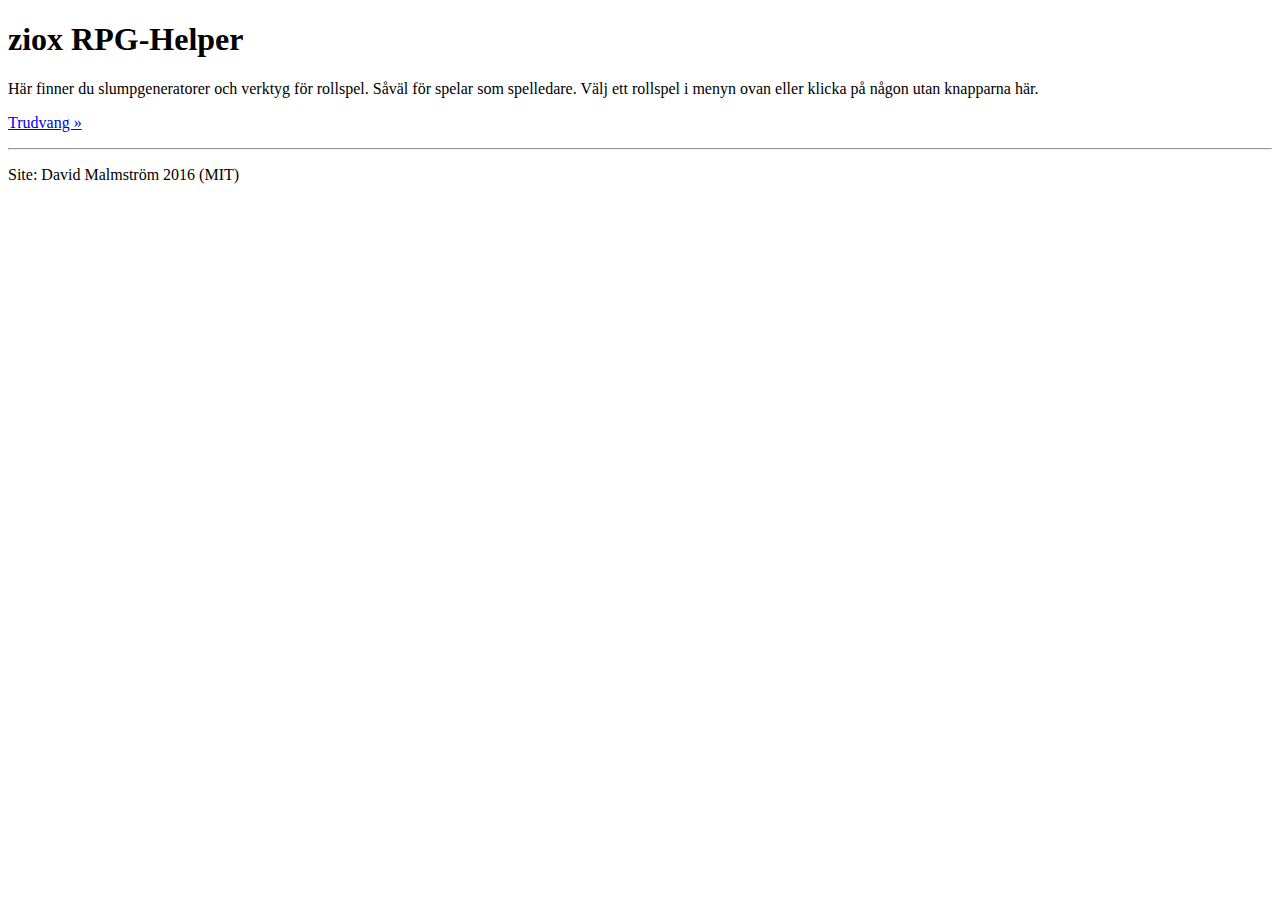
<file: index.html>
<!doctype html>
<!--[if lt IE 7]>
<html class="no-js lt-ie9 lt-ie8 lt-ie7" lang=""> <![endif]-->
<!--[if IE 7]>
<html class="no-js lt-ie9 lt-ie8" lang=""> <![endif]-->
<!--[if IE 8]>
<html class="no-js lt-ie9" lang=""> <![endif]-->
<!--[if gt IE 8]><!-->
<html class="no-js" lang="">
<!--<![endif]-->

<head>
    <meta charset="utf-8">
    <meta http-equiv="X-UA-Compatible" content="IE=edge,chrome=1">
    <title>ziox RPG-Helper</title>
    <meta name="description" content="">
    <meta name="viewport" content="width=device-width, initial-scale=1">

    <link rel="stylesheet" href="http://syntex.noip.me/zrh/css/bootstrap.min.css">
    <style>
        body {
            /*padding-top: 50px;*/
            padding-bottom: 20px;
        }
    </style>
    <link rel="stylesheet" href="http://syntex.noip.me/zrh/css/bootstrap-theme.min.css">
    <link rel="stylesheet" href="http://syntex.noip.me/zrh/css/main.css">

    <script src="http://syntex.noip.me/zrh/js/vendor/modernizr-2.8.3-respond-1.4.2.min.js"></script>
</head>

<body>
<!--[if lt IE 8]>
<p class="browserupgrade">You are using an <strong>outdated</strong> browser. Please <a href="http://browsehappy.com/">upgrade
    your browser</a> to improve your experience.</p>
<![endif]-->
<nav id="navbar" class="navbar navbar-inverse navbar-static-top" role="navigation">
    <div class="container-fluid">
</nav>
<div id="site"><!-- Main jumbotron for a primary marketing message or call to action-->
    <div class="jumbotron">
        <div class="container">
            <h1>ziox RPG-Helper</h1>

            <p id="jumbotron">Här finner du slumpgeneratorer och verktyg för rollspel. Såväl för spelar som spelledare.
                Välj ett rollspel i menyn ovan eller klicka på någon utan knapparna här.</p>

            <p><a class="btn btn-primary btn-lg" href="http://syntex.noip.me/zrh/game/trudvang"
                  role="button">Trudvang &raquo;</a></p>
        </div>
    </div>
</div>
<div class="container">
    <hr>
    <footer>
        <p>Site: David Malmström 2016 (MIT)</p>
    </footer>
</div>

</div>
<!-- /container-->
<script src="//ajax.googleapis.com/ajax/libs/jquery/1.11.2/jquery.min.js"></script>
<script>
    window.jQuery || document.write('<script src="http://syntex.noip.me/zrh/js/vendor/jquery-1.11.2.min.js"><\/script>')
</script>

<script src="http://syntex.noip.me/zrh/js/vendor/bootstrap.min.js"></script>
<script src="http://syntex.noip.me/zrh/js/main.js"></script>
<script src="http://syntex.noip.me/zrh/js/language.js"></script>

<script>
    (function (i, s, o, g, r, a, m) {
        i['GoogleAnalyticsObject'] = r;
        i[r] = i[r] || function () {
                    (i[r].q = i[r].q || []).push(arguments)
                }, i[r].l = 1 * new Date();
        a = s.createElement(o),
                m = s.getElementsByTagName(o)[0];
        a.async = 1;
        a.src = g;
        m.parentNode.insertBefore(a, m)
    })(window, document, 'script', '//www.google-analytics.com/analytics.js', 'ga');

    ga('create', 'UA-74320262-1', 'auto');
    ga('send', 'pageview');

</script>
</body>

</html>
</file>
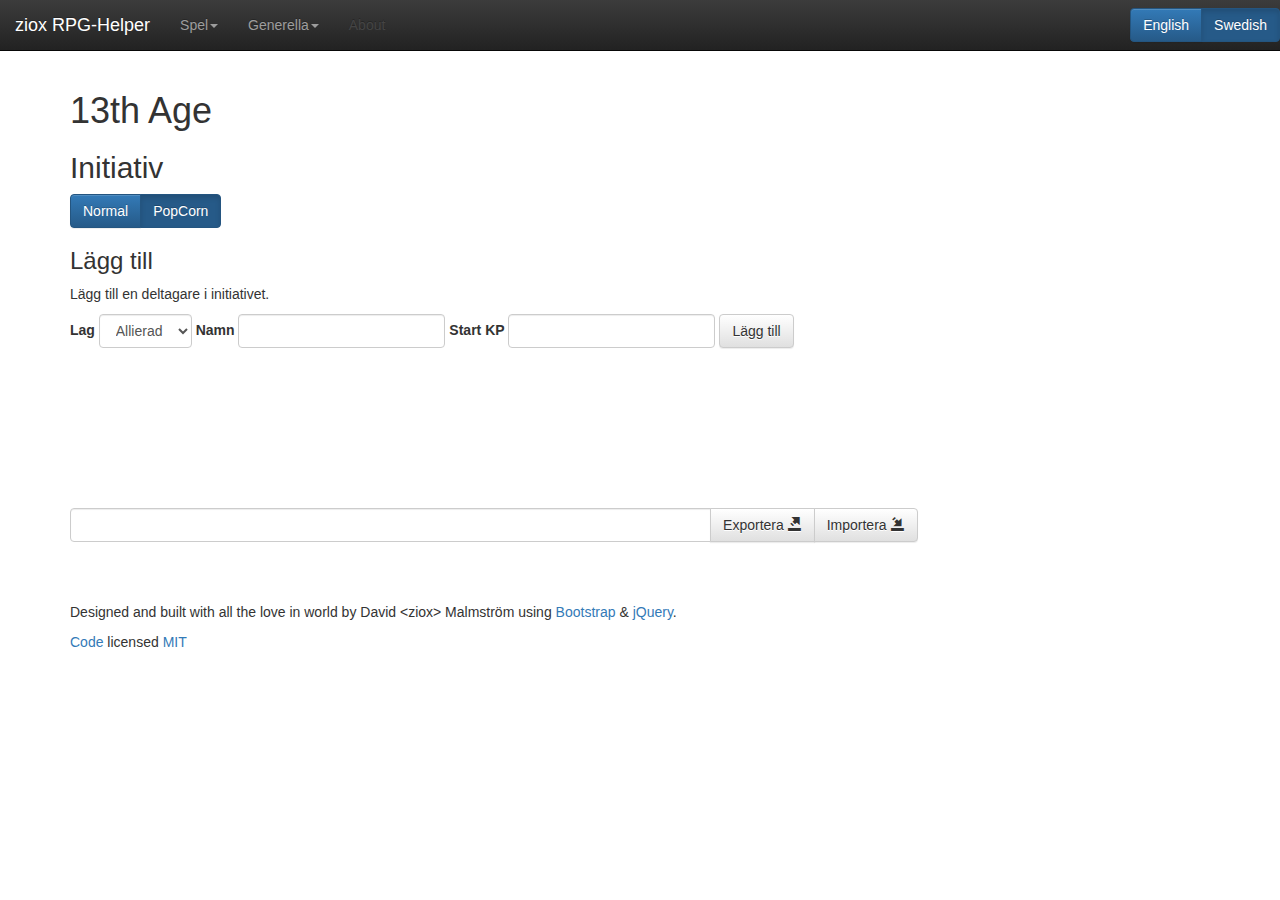
<file: game/13thage/index.html>
<!doctype html>
<!--[if lt IE 7]>
<html class="no-js lt-ie9 lt-ie8 lt-ie7" lang=""> <![endif]-->
<!--[if IE 7]>
<html class="no-js lt-ie9 lt-ie8" lang=""> <![endif]-->
<!--[if IE 8]>
<html class="no-js lt-ie9" lang=""> <![endif]-->
<!--[if gt IE 8]><!-->
<html class="no-js" lang="">
<!--<![endif]-->

<head>
    <meta charset="utf-8">
    <meta http-equiv="X-UA-Compatible" content="IE=edge,chrome=1">
    <title>ziox RPG-Helper</title>
    <meta name="description" content="">
    <meta name="viewport" content="width=device-width, initial-scale=1">

    <link rel="stylesheet" href="http://davidsyntex.github.io/WebTrudvangSL/css/bootstrap.min.css">
    <style>
        body {
            /*padding-top: 50px;*/
            padding-bottom: 20px;
        }
    </style>
    <link rel="stylesheet" href="http://davidsyntex.github.io/WebTrudvangSL/css/bootstrap-theme.min.css">
    <link rel="stylesheet" href="http://davidsyntex.github.io/WebTrudvangSL/css/main.css">

    <script src="http://davidsyntex.github.io/WebTrudvangSL/js/vendor/modernizr-2.8.3-respond-1.4.2.min.js"></script>
</head>

<body>
<!--[if lt IE 8]>
<p class="browserupgrade">You are using an <strong>outdated</strong> browser. Please <a href="http://browsehappy.com/">upgrade
    your browser</a> to improve your experience.</p>
<![endif]-->
<nav id="navbar" class="navbar navbar-inverse navbar-static-top" role="navigation"></nav>
<div id="site">
    <div class="container">
        <!-- Example row of columns -->
        <div class="row">
            <div class="col-md-9" role="main">
                <h1 id="initTitle">13th Age</h1>

                <h2>Initiativ</h2>

                <div id="initType" class="btn-group" data-toggle="buttons">
                    <label id="initTypeNormal" class="btn btn-primary ">
                        <input type="radio" name="initOptions" value="normal" autocomplete="off">
                        Normal
                    </label>
                    <label id="initTypePopCorn" class="btn btn-primary active">
                        <input type="radio" name="initOptions" value="popcorn" autocomplete="off" checked>PopCorn
                    </label>
                </div>
                <div class="ziox-section"><h3 id="initSetupHeading">Lägg till</h3>

                    <p id="peopleDescription">Lägg till en deltagare i initiativet.</p>

                    <form id="initAddParticipantNormal" class="form-inline collapse">

                        <div class="form-group form-inline">
                            <label for="initAddParticipantNormalInitiative">Initiativ</label>
                            <input id="initAddParticipantNormalInitiative" type="number" class="form-control"
                                   value="">
                        </div>

                        <div class="form-group form-inline">
                            <label for="initAddParticipantNormalName">Namn</label>
                            <input id="initAddParticipantNormalName" type="text" class="form-control" value="">
                        </div>
                        <div class="form-group form-inline">
                            <label for="initAddParticipantNormalMaxHP">Start KP</label>
                            <input id="initAddParticipantNormalMaxHP" type="number" class="form-control"
                                   value="">
                        </div>
                        <button id="initAddParticipantNormalButton" type="button" class="btn btn-default"
                                role="button">Lägg till
                        </button>

                    </form>
                    <form id="initAddParticipantPopCorn" class="form-inline collapse">

                        <div class="form-group form-inline">
                            <label for="initAddParticipantPopCornTeam">Lag</label>
                            <select id="initAddParticipantPopCornTeam" class="form-control">
                                <option>Allierad</option>
                                <option>Fiende</option>
                            </select>
                        </div>

                        <div class="form-group form-inline">
                            <label for="initAddParticipantPopCornName">Namn</label>
                            <input id="initAddParticipantPopCornName" type="text" class="form-control" value="">
                        </div>
                        <div class="form-group form-inline">
                            <label for="initAddParticipantPopCornMaxHP">Start KP</label>
                            <input id="initAddParticipantPopCornMaxHP" type="number" class="form-control"
                                   value="">
                        </div>
                        <button id="initAddParticipantPopCornButton" type="button" class="btn btn-default"
                                role="button">Lägg till
                        </button>

                    </form>

                    <br>
                </div>

                <div class="ziox-section"><h3 id="initTableHeading" class="collapse">Initiativ</h3>

                    <div>
                        <ul id="initInformation" class="nav nav-pills collapse">
                            <li class="navbar-text" role="presentation">Runda: <span id="initRoundCounter"></span></li>
                            <li class="navbar-text" role="presentation">Escalation die: <span
                                    id="initEscalationDie"></span></li>
                            <li class="navbar-text" role="presentation">Deltagare kvar i rundan: <span
                                    id="initParticipantsLeft"></span></li>
                        </ul>
                    </div>
                    <form>
                        <table id="initTableNormal" class="table table-striped collapse">
                            <thead>
                            <tr>
                                <th>Initiativ</th>
                                <th>Namn</th>
                                <th>KP</th>
                                <th>Max KP</th>
                                <th>Blodig</th>
                                <th>Ta bort</th>
                            </tr>
                            </thead>
                            <tbody>
                            </tbody>
                        </table>
                        <table id="initTablePopCorn" class="table table-striped collapse">
                            <thead>
                            <tr>
                                <th>Agerat</th>
                                <th>Lag</th>
                                <th>Namn</th>
                                <th>KP</th>
                                <th>Max KP</th>
                                <th>Blodig</th>
                                <th>Ta bort</th>
                            </tr>
                            </thead>
                            <tbody>
                            </tbody>
                        </table>
                    </form>
                    <div class="btn-group" role="group" aria-label="...">
                        <button id="initButtonSortAscending" type="button" class="btn btn-default collapse width">
                            Sortera <span
                                class="glyphicon glyphicon-sort-by-order" aria-hidden="true"></span></button>

                        <button id="initButtonSortDescending" type="button" class="btn btn-default collapse width">
                            Sortera <span
                                class="glyphicon glyphicon-sort-by-order-alt" aria-hidden="true"></span></button>

                        <button id="initButtonStartNewRound" type="button" class="btn btn-default collapse width">
                            Start ny runda <span
                                class="glyphicon glyphicon-play" aria-hidden="true"></span></button>

                        <button id="initButtonNextParticipant" type="button" class="btn btn-default collapse width">
                            Nästa deltagare <span
                                class="glyphicon glyphicon-forward" aria-hidden="true"></span></button>
                    </div>
                    <br>
                    <br>

                    <div class="btn-group" role="group" aria-label="...">

                        <button id="initButtonIncreaseEscalationDie" type="button"
                                class="btn btn-default collapse width">
                            Öka Escalation Die <span
                                class="glyphicon glyphicon-plus" aria-hidden="true"></span></button>
                        <button id="initButtonDecreaseEscalationDie" type="button"
                                class="btn btn-default collapse width">
                            Minska Escalation Die <span
                                class="glyphicon glyphicon-minus" aria-hidden="true"></span></button>
                    </div>

                    <br>
                    <br>

                    <div class="input-group">
                        <input id="initImportExportTextbox" type="text" class="form-control"><span
                            class="input-group-btn"><button id="initButtonExport" class="btn btn-default" type="button">
                        Exportera <span class="glyphicon glyphicon-export"></span></button><button id="initButtonImport"
                                                                                                   class="btn btn-default"
                                                                                                   type="button">
                        Importera <span class="glyphicon glyphicon-import"></span></button></span>
                    </div>
                    <!-- /input-group -->

                </div>
            </div>
        </div>
    </div>
</div>
<footer id="siteFooter" class="bs-docs-footer" role="contentinfo"></footer>
<!-- /container-->
<script src="//ajax.googleapis.com/ajax/libs/jquery/1.11.2/jquery.min.js"></script>
<script>
    window.jQuery || document.write('<script src="http://davidsyntex.github.io/WebTrudvangSL/js/vendor/jquery-1.11.2.min.js"><\/script>')
</script>

<script src="http://davidsyntex.github.io/WebTrudvangSL/js/vendor/bootstrap.min.js"></script>
<script src="http://davidsyntex.github.io/WebTrudvangSL/js/13thage.js"></script>
<script src="http://davidsyntex.github.io/WebTrudvangSL/js/language.js"></script>

<!--<script>
    (function (i, s, o, g, r, a, m)
    {
        i['GoogleAnalyticsObject'] = r;
        i[r] = i[r] || function ()
                {
                    (i[r].q = i[r].q || []).push(arguments)
                }, i[r].l = 1 * new Date();
        a = s.createElement(o),
                m = s.getElementsByTagName(o)[0];
        a.async = 1;
        a.src = g;
        m.parentNode.insertBefore(a, m)
    })(window, document, 'script', '//www.google-analytics.com/analytics.js', 'ga');

    ga('create', 'UA-74320262-1', 'auto');
    ga('send', 'pageview');

</script>-->
</body>

</html>
</file>
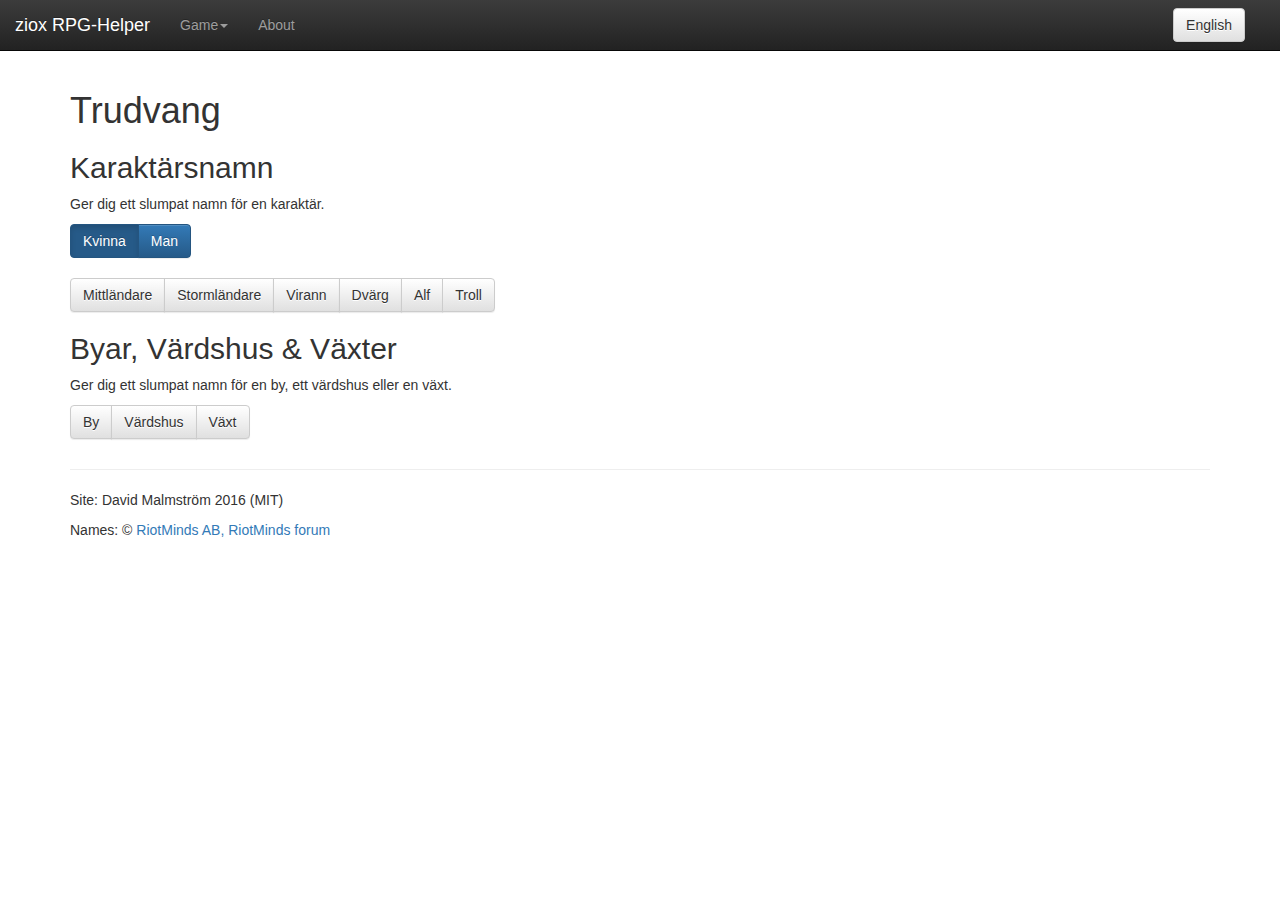
<file: game/dod/index.html>
<!doctype html>
<!--[if lt IE 7]>      <html class="no-js lt-ie9 lt-ie8 lt-ie7" lang=""> <![endif]-->
<!--[if IE 7]>         <html class="no-js lt-ie9 lt-ie8" lang=""> <![endif]-->
<!--[if IE 8]>         <html class="no-js lt-ie9" lang=""> <![endif]-->
<!--[if gt IE 8]><!-->
<html class="no-js" lang="">
<!--<![endif]-->

<head>
    <meta charset="utf-8">
    <meta http-equiv="X-UA-Compatible" content="IE=edge,chrome=1">
    <title>Trudvang SL</title>
    <meta name="description" content="">
    <meta name="viewport" content="width=device-width, initial-scale=1">

    <link rel="stylesheet" href="../../css/bootstrap.min.css">
    <style>
        body {
            /*padding-top: 50px;*/
            padding-bottom: 20px;
        }
    </style>
    <link rel="stylesheet" href="../../css/bootstrap-theme.min.css">
    <link rel="stylesheet" href="../../css/main.css">

    <script src="../../js/vendor/modernizr-2.8.3-respond-1.4.2.min.js"></script>
</head>

<body>
    <!--[if lt IE 8]>
            <p class="browserupgrade">You are using an <strong>outdated</strong> browser. Please <a href="http://browsehappy.com/">upgrade your browser</a> to improve your experience.</p>
        <![endif]-->
    <nav class="navbar navbar-inverse navbar-static-top" role="navigation">
        <div class="container-fluid">
            <!-- Brand and toggle get grouped for better mobile display -->
            <div class="navbar-header">
                <button type="button" class="navbar-toggle collapsed" data-toggle="collapse"
                        data-target="#bs-example-navbar-collapse-1"
                        aria-expanded="false">
                    <span class="sr-only">Toggle navigation</span>
                    <span class="icon-bar"></span>
                    <span class="icon-bar"></span>
                    <span class="icon-bar"></span>
                </button>
                <a class="navbar-brand" href="../../index.html">ziox RPG-Helper</a>
            </div>
            <!-- Collect the nav links, forms, and other content for toggling -->
            <div class="collapse navbar-collapse" id="bs-example-navbar-collapse-1">
                <ul class="nav navbar-nav">
                    <!--<li class="active"><a href="#"></a></li>
					<li><a href="#">Link</a></li>-->
                    <li class="dropdown">
                        <a href="#" class="dropdown-toggle" data-toggle="dropdown" role="button" aria-haspopup="true"
                           aria-expanded="false">Game<span class="caret"></span></a>
                        <ul class="dropdown-menu">
                            <li><a href="../game/dod/index.html">Trudvang</a></li>
                            <li><a href="#">Trudvang Chronicles</a></li>
                            <li role="separator" class="divider"></li>
                            <li><a href="#">13th Age</a></li>
                            <li role="separator" class="divider"></li>
                            <li><a href="#">General</a></li>
                        </ul>
                    </li>
                    <li><a href="#">About</a></li>
                </ul>
                <button id="languageSwitcher" style="margin-right: 20px" type="button"
                        class="btn btn-default navbar-btn navbar-right">English
                </button>
            </div>
            <!-- /.navbar-collapse -->
        </div>
        <!-- /.container-fluid -->
    </nav>

    <!-- Main jumbotron for a primary marketing message or call to action 
    <div class="jumbotron">
      <div class="container">
        <h1>Hello, world!</h1>
        <p>This is a template for a simple marketing or informational website. It includes a large callout called a jumbotron and three supporting pieces of content. Use it as a starting point to create something more unique.</p>
        <p><a class="btn btn-primary btn-lg" href="#" role="button">Learn more &raquo;</a></p>
      </div>
    </div>-->

    <div class="container">
        <!-- Example row of columns -->
        <div class="row">
            <div class="col-md-9" role="main">
                <h1>Trudvang</h1>
                <h2>Karaktärsnamn</h2>
                <p id="peopleDescription">Ger dig ett slumpat namn för en karaktär.</p>
                <div id="gender" class="btn-group" data-toggle="buttons">
                    <label class="btn btn-primary active">
                        <input type="radio" name="options" id="genderFemale" value="female" autocomplete="off" checked> Kvinna
                    </label>
                    <label class="btn btn-primary">
                        <input type="radio" name="options" id="genderMale" value="male" autocomplete="off"> Man
                    </label>
                </div>
                <br>
                <br>
                <div id="namePeople" class="btn-group" role="group" aria-label="...">
                    <button id="mittlandare" type="button" class="btn btn-default">Mittländare</button>
                    <button id="stormlandare" type="button" class="btn btn-default">Stormländare</button>
                    <button id="virann" type="button" class="btn btn-default">Virann</button>
                    <button id="dvarg" type="button" class="btn btn-default">Dvärg</button>
                    <button id="alf" type="button" class="btn btn-default">Alf</button>
                    <button id="troll" type="button" class="btn btn-default">Troll</button>
                </div>
                <div>
                    <p id="namePeopleResults"></p>
                </div>
                <h2 id="thingsHeading">Byar, Värdshus & Växter</h2>
                <p id="thingsDescription">Ger dig ett slumpat namn för en by, ett värdshus eller en växt.</p>
                <div id="nameThings" class="btn-group" role="group" aria-label="...">
                    <button id="by" type="button" class="btn btn-default">By</button>
                    <button id="vardshus" type="button" class="btn btn-default">Värdshus</button>
                    <button id="vaxt" type="button" class="btn btn-default">Växt</button>
                </div>
                <div>
                    <p id="nameThingsResults"></p>
                </div>
            </div>
        </div>

        <hr>

        <footer>
            <p>Site: David Malmström 2016 (MIT)</p>
            <p>Names: &copy; <a href="http://www.riotminds.se">RiotMinds AB</>, <a href="http://forum.riotminds.se"> RiotMinds forum</a></p>
        </footer>
    </div>
    <!-- /container-->
    <!--<script src="//ajax.googleapis.com/ajax/libs/jquery/1.11.2/jquery.min.js"></script>-->
    <script>
        window.jQuery || document.write('<script src="../../js/vendor/jquery-1.11.2.min.js"><\/script>')
    </script>

    <script src="../../js/vendor/bootstrap.min.js"></script>

    <script src="../../js/main.js"></script>
 <!--  <script>
        (function(i,s,o,g,r,a,m){i['GoogleAnalyticsObject']=r;i[r]=i[r]||function(){
  (i[r].q=i[r].q||[]).push(arguments)},i[r].l=1*new Date();a=s.createElement(o),
  m=s.getElementsByTagName(o)[0];a.async=1;a.src=g;m.parentNode.insertBefore(a,m)
  })(window,document,'script','//www.google-analytics.com/analytics.js','ga');

  ga('create', 'UA-74320262-1', 'auto');
  ga('send', 'pageview');

    </script>
</body>-->

</html>
</file>
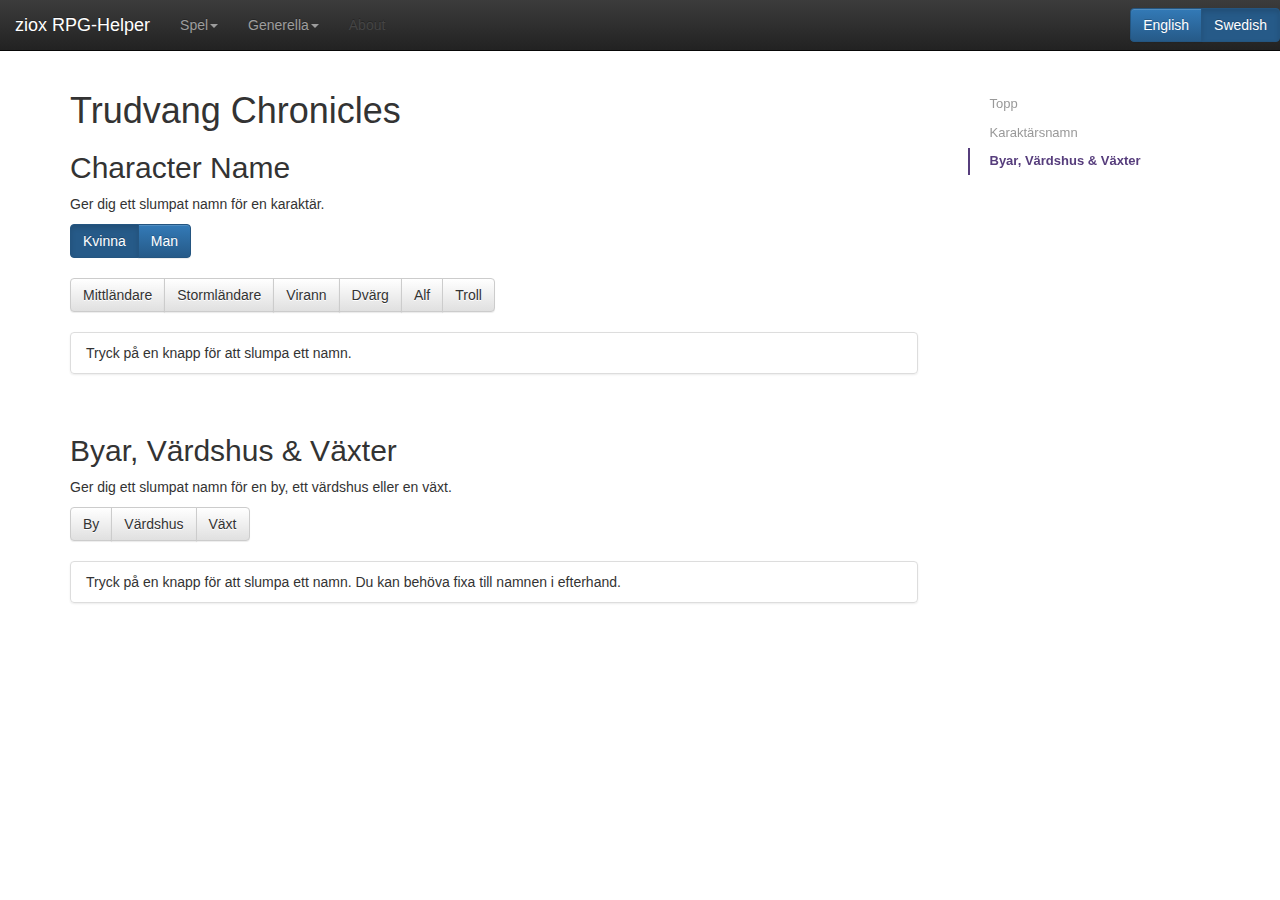
<file: game/tc/index.html>
<!doctype html>
<!--[if lt IE 7]>
<html class="no-js lt-ie9 lt-ie8 lt-ie7" lang=""> <![endif]-->
<!--[if IE 7]>
<html class="no-js lt-ie9 lt-ie8" lang=""> <![endif]-->
<!--[if IE 8]>
<html class="no-js lt-ie9" lang=""> <![endif]-->
<!--[if gt IE 8]><!-->
<html class="no-js" lang="">
<!--<![endif]-->

<head>
    <meta charset="utf-8">
    <meta http-equiv="X-UA-Compatible" content="IE=edge,chrome=1">
    <title>ziox RPG-Helper</title>
    <meta name="description" content="">
    <meta name="viewport" content="width=device-width, initial-scale=1">

    <link rel="stylesheet" href="http://davidsyntex.github.io/WebTrudvangSL/css/bootstrap.min.css">
    <style>
        body {
            /*padding-top: 50px;*/
            padding-bottom: 20px;
        }
    </style>
    <link rel="stylesheet" href="http://davidsyntex.github.io/WebTrudvangSL/css/bootstrap-theme.min.css">
    <link rel="stylesheet" href="http://davidsyntex.github.io/WebTrudvangSL/css/main.css">

    <script src="http://davidsyntex.github.io/WebTrudvangSL/js/vendor/modernizr-2.8.3-respond-1.4.2.min.js"></script>
</head>

<body>
<!--[if lt IE 8]>
<p class="browserupgrade">You are using an <strong>outdated</strong> browser. Please <a href="http://browsehappy.com/">upgrade
    your browser</a> to improve your experience.</p>
<![endif]-->
<nav id="navbar" class="navbar navbar-inverse navbar-static-top" role="navigation"></nav>
<div id="site">
    <div class="container">
        <!-- Example row of columns -->
        <div class="row">
            <div class="col-md-9" role="main">
                <h1>Trudvang Chronicles</h1>

                <div class="ziox-section"><h2 id="peopleHeading">Character Name</h2>

                    <p id="peopleDescription">Ger dig ett slumpat namn för en karaktär.</p>

                    <div id="nameGender" class="btn-group" data-toggle="buttons">
                        <label class="btn btn-primary active">
                            <input type="radio" name="genderOptions" value="female" autocomplete="off" checked>
                            Kvinna
                        </label>
                        <label class="btn btn-primary">
                            <input type="radio" name="genderOptions" value="male" autocomplete="off"> Man
                        </label>
                    </div>
                    <br>
                    <br>

                    <div id="namePeople" class="btn-group" role="group" aria-label="...">
                        <button id="mittlandare" type="button" class="btn btn-default">Mittländare</button>
                        <button id="stormlandare" type="button" class="btn btn-default">Stormländare</button>
                        <button id="virann" type="button" class="btn btn-default">Virann</button>
                        <button id="dvarg" type="button" class="btn btn-default">Dvärg</button>
                        <button id="alf" type="button" class="btn btn-default">Alf</button>
                        <button id="troll" type="button" class="btn btn-default">Troll</button>
                    </div>
                    <div id="namePeopleResults"></div>
                </div>

                <div class="ziox-section"><h2 id="thingsHeading">Byar, Värdshus & Växter</h2>

                    <p id="thingsDescription">Ger dig ett slumpat namn för en by, ett värdshus eller en växt.</p>

                    <div id="nameThings" class="btn-group" role="group" aria-label="...">
                        <button id="by" type="button" class="btn btn-default">By</button>
                        <button id="vardshus" type="button" class="btn btn-default">Värdshus</button>
                        <button id="vaxt" type="button" class="btn btn-default">Växt</button>
                    </div>

                    <div id="nameThingsResults"></div>
                </div>
            </div>
            <div class="col-md-3" role="complementary">
                <nav class="col-xs-3 bs-docs-sidebar">
                    <ul id="sidebar" class="nav nav-stacked fixed">
                        <li>
                            <a href="#navbar">Topp</a>
                        </li>
                        <li>
                            <a href="#peopleHeading">Karaktärsnamn</a>
                        </li>
                        <li>
                            <a href="#thingsHeading">Byar, Värdshus & Växter</a>
                        </li>
                    </ul>
                </nav>
            </div>

        </div>
    </div>
</div>
<footer id="siteFooter" class="bs-docs-footer" role="contentinfo"></footer>
<!-- /container-->
<script src="//ajax.googleapis.com/ajax/libs/jquery/1.11.2/jquery.min.js"></script>
<script>
    window.jQuery || document.write('<script src="http://davidsyntex.github.io/WebTrudvangSL/js/vendor/jquery-1.11.2.min.js"><\/script>')
</script>

<script src="http://davidsyntex.github.io/WebTrudvangSL/js/vendor/bootstrap.min.js"></script>
<script src="http://davidsyntex.github.io/WebTrudvangSL/js/tc.js"></script>
<script src="http://davidsyntex.github.io/WebTrudvangSL/js/language.js"></script>

<!--<script>
	(function (i, s, o, g, r, a, m)
	{
		i['GoogleAnalyticsObject'] = r;
		i[r] = i[r] || function ()
				{
					(i[r].q = i[r].q || []).push(arguments)
				}, i[r].l = 1 * new Date();
		a = s.createElement(o),
				m = s.getElementsByTagName(o)[0];
		a.async = 1;
		a.src = g;
		m.parentNode.insertBefore(a, m)
	})(window, document, 'script', '//www.google-analytics.com/analytics.js', 'ga');

	ga('create', 'UA-74320262-1', 'auto');
	ga('send', 'pageview');

</script>-->
</body>

</html>
</file>
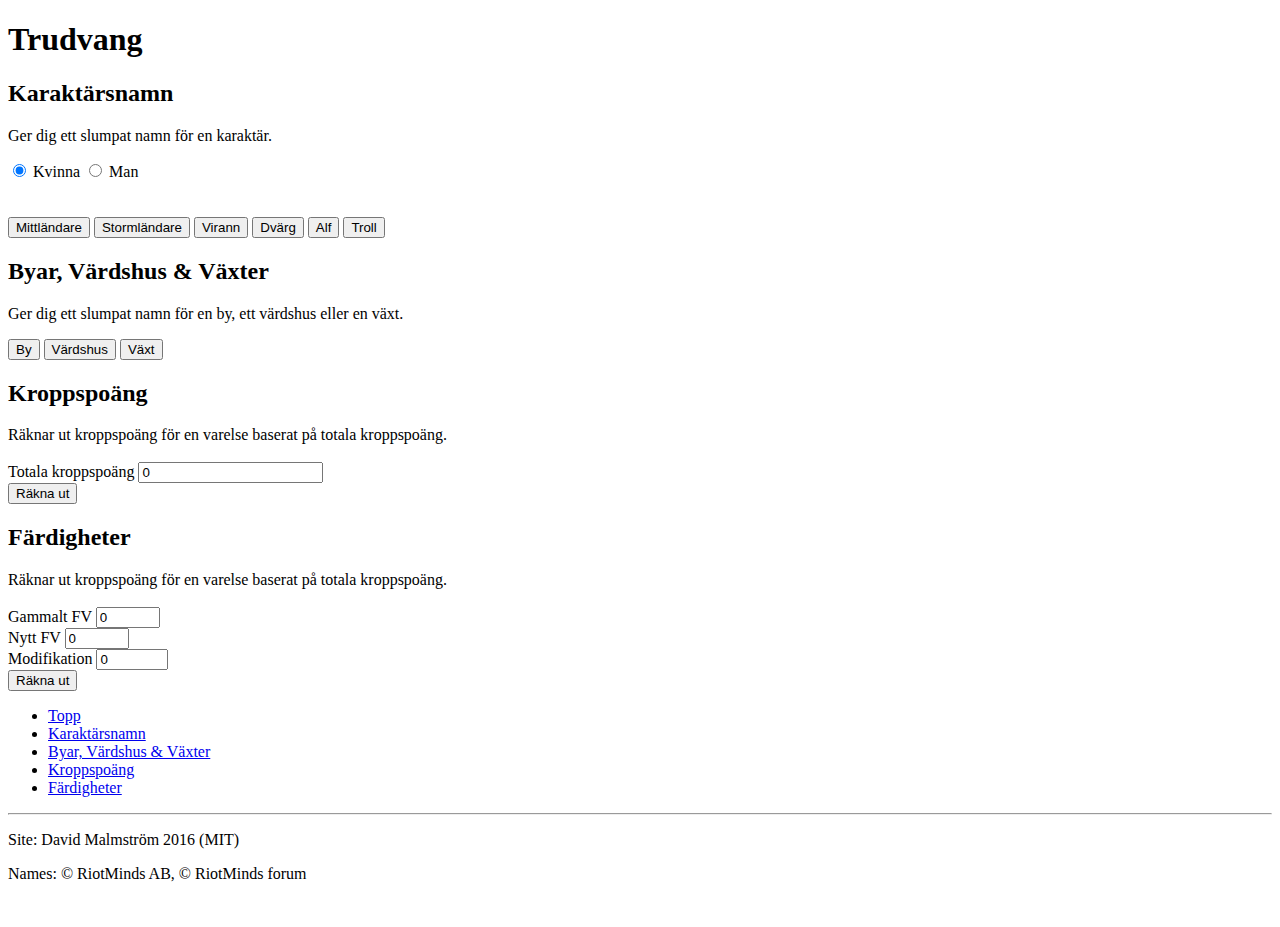
<file: game/trudvang/index.html>
<!doctype html>
<!--[if lt IE 7]>
<html class="no-js lt-ie9 lt-ie8 lt-ie7" lang=""> <![endif]-->
<!--[if IE 7]>
<html class="no-js lt-ie9 lt-ie8" lang=""> <![endif]-->
<!--[if IE 8]>
<html class="no-js lt-ie9" lang=""> <![endif]-->
<!--[if gt IE 8]><!-->
<html class="no-js" lang="">
<!--<![endif]-->

<head>
	<meta charset="utf-8">
	<meta http-equiv="X-UA-Compatible" content="IE=edge,chrome=1">
	<title>ziox RPG-Helper</title>
	<meta name="description" content="">
	<meta name="viewport" content="width=device-width, initial-scale=1">

	<link rel="stylesheet" href="http://syntex.noip.me/zrh/css/bootstrap.min.css">
	<style>
		body
		{
			/*padding-top: 50px;*/
			padding-bottom: 20px;
		}
	</style>
	<link rel="stylesheet" href="http://syntex.noip.me/zrh/css/bootstrap-theme.min.css">
	<link rel="stylesheet" href="http://syntex.noip.me/zrh/css/main.css">

	<script src="http://syntex.noip.me/zrh/js/vendor/modernizr-2.8.3-respond-1.4.2.min.js"></script>
</head>

<body>
<!--[if lt IE 8]>
<p class="browserupgrade">You are using an <strong>outdated</strong> browser. Please <a href="http://browsehappy.com/">upgrade
	your browser</a> to improve your experience.</p>
<![endif]-->
<nav id="navbar" class="navbar navbar-inverse navbar-static-top" role="navigation"><div class="container-fluid"></nav>
<div id="site"><div class="container">
	<!-- Example row of columns -->
	<div class="row">
		<div class="col-md-9" role="main">
			<h1>Trudvang</h1>

			<div class="ziox-section"><h2 id="peopleHeading">Karaktärsnamn</h2>

				<p id="peopleDescription">Ger dig ett slumpat namn för en karaktär.</p>

				<div id="nameGender" class="btn-group" data-toggle="buttons">
					<label class="btn btn-primary active">
						<input type="radio" name="genderOptions" value="female" autocomplete="off" checked>
						Kvinna
					</label>
					<label class="btn btn-primary">
						<input type="radio" name="genderOptions" value="male" autocomplete="off"> Man
					</label>
				</div>
				<br>
				<br>

				<div id="namePeople" class="btn-group" role="group" aria-label="...">
					<button id="mittlandare" type="button" class="btn btn-default">Mittländare</button>
					<button id="stormlandare" type="button" class="btn btn-default">Stormländare</button>
					<button id="virann" type="button" class="btn btn-default">Virann</button>
					<button id="dvarg" type="button" class="btn btn-default">Dvärg</button>
					<button id="alf" type="button" class="btn btn-default">Alf</button>
					<button id="troll" type="button" class="btn btn-default">Troll</button>
				</div>
				<div id="namePeopleResults"></div>
			</div>

			<div class="ziox-section"><h2 id="thingsHeading">Byar, Värdshus & Växter</h2>

				<p id="thingsDescription">Ger dig ett slumpat namn för en by, ett värdshus eller en växt.</p>

				<div id="nameThings" class="btn-group" role="group" aria-label="...">
					<button id="by" type="button" class="btn btn-default">By</button>
					<button id="vardshus" type="button" class="btn btn-default">Värdshus</button>
					<button id="vaxt" type="button" class="btn btn-default">Växt</button>
				</div>

				<div id="nameThingsResults"></div></div>


			<div class="ziox-section"><h2 id="kroppspoangHeading">Kroppspoäng</h2>

				<div id="kroppspoangDescription">Räknar ut kroppspoäng för en varelse baserat på totala kroppspoäng.</div>
				<br>

				<form class="form-inline">
					<div class="form-group">
						<label for="kroppspoangTotala">Totala kroppspoäng</label>
						<input type="number" class="form-control" id="kroppspoangTotala" min="0" value="0">
					</div>
					<button id="kroppspoangRakna" type="button" class="btn btn-default" role="button">Räkna ut</button>
				</form>

				<div id="kroppspoangResults"></div></div>

			<div class="ziox-section"><h2 id="fardigheterHeading">Färdigheter</h2>

				<div id="fardigheterDescription">Räknar ut kroppspoäng för en varelse baserat på totala kroppspoäng.</div>
				<br>

				<form>
					<div class="form-group">
						<label for="fardigheterGammaltFV">Gammalt FV</label>
						<input type="number" class="form-control" id="fardigheterGammaltFV" min="0" max="100" value="0">
					</div>
					<div class="form-group">
						<label for="fardigheterNyttFV">Nytt FV</label>
						<input type="number" class="form-control" id="fardigheterNyttFV" min="0" max="100" value="0">
					</div>
					<div class="form-group">
						<label for="fardigheterMod">Modifikation</label>
						<input type="number" class="form-control" id="fardigheterMod" min="-100" max="100" value="0">
					</div>
					<button id="fardigheterRakna" type="button" class="btn btn-default" role="button">Räkna ut</button>
				</form>

				<div id="fardigheterResults"></div></div>

		</div>
		<div class="col-md-3" role="complementary">
			<nav class="col-xs-3 bs-docs-sidebar">
				<ul id="sidebar" class="nav nav-stacked fixed">
					<li>
						<a href="#home">Topp</a>
					</li><li>
					<a href="#peopleHeading">Karaktärsnamn</a>
				</li>
					<li>
						<a href="#thingsHeading">Byar, Värdshus & Växter</a>
					</li>
					<li>
						<a href="#kroppspoangHeading">Kroppspoäng</a>
					</li>
					<li>
						<a href="#fardigheterHeading">Färdigheter</a>
					</li>
				</ul>
			</nav>
		</div>
	</div>
</div></div>
<div class="container">
	<hr>
	<footer>
		<p>Site: David Malmström 2016 (MIT)</p>
		<p>Names: &copy; RiotMinds AB, &copy; RiotMinds forum</p>
	</footer>
</div>

</div>
<!-- /container-->
<script src="//ajax.googleapis.com/ajax/libs/jquery/1.11.2/jquery.min.js"></script>
<script>
	window.jQuery || document.write('<script src="http://syntex.noip.me/zrh/js/vendor/jquery-1.11.2.min.js"><\/script>')
</script>

<script src="http://syntex.noip.me/zrh/js/vendor/bootstrap.min.js"></script>
<script src="http://syntex.noip.me/zrh/js/trudvang.js"></script>
<script src="http://syntex.noip.me/zrh/js/language.js"></script>

<!--<script>
	(function (i, s, o, g, r, a, m)
	{
		i['GoogleAnalyticsObject'] = r;
		i[r] = i[r] || function ()
				{
					(i[r].q = i[r].q || []).push(arguments)
				}, i[r].l = 1 * new Date();
		a = s.createElement(o),
				m = s.getElementsByTagName(o)[0];
		a.async = 1;
		a.src = g;
		m.parentNode.insertBefore(a, m)
	})(window, document, 'script', '//www.google-analytics.com/analytics.js', 'ga');

	ga('create', 'UA-74320262-1', 'auto');
	ga('send', 'pageview');

</script>-->
</body>

</html>
</file>
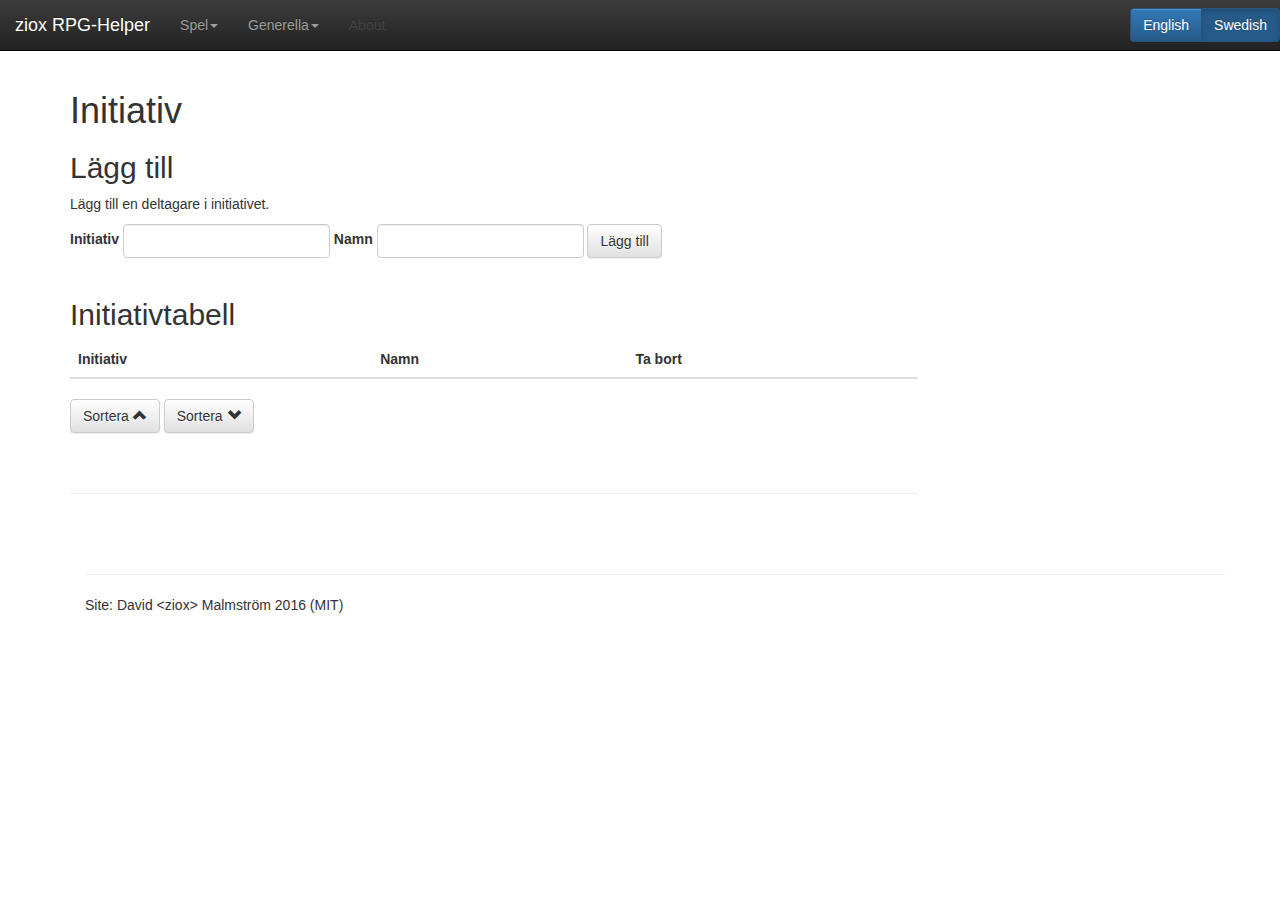
<file: general/initiative/index.html>
<!doctype html>
<!--[if lt IE 7]>
<html class="no-js lt-ie9 lt-ie8 lt-ie7" lang=""> <![endif]-->
<!--[if IE 7]>
<html class="no-js lt-ie9 lt-ie8" lang=""> <![endif]-->
<!--[if IE 8]>
<html class="no-js lt-ie9" lang=""> <![endif]-->
<!--[if gt IE 8]><!-->
<html class="no-js" lang="">
<!--<![endif]-->

<head>
    <meta charset="utf-8">
    <meta http-equiv="X-UA-Compatible" content="IE=edge,chrome=1">
    <title>ziox RPG-Helper</title>
    <meta name="description" content="">
    <meta name="viewport" content="width=device-width, initial-scale=1">

    <link rel="stylesheet" href="http://davidsyntex.github.io/WebTrudvangSL/css/bootstrap.min.css">
    <style>
        body {
            /*padding-top: 50px;*/
            padding-bottom: 20px;
        }
    </style>
    <link rel="stylesheet" href="http://davidsyntex.github.io/WebTrudvangSL/css/bootstrap-theme.min.css">
    <link rel="stylesheet" href="http://davidsyntex.github.io/WebTrudvangSL/css/main.css">

    <script src="http://davidsyntex.github.io/WebTrudvangSL/js/vendor/modernizr-2.8.3-respond-1.4.2.min.js"></script>
</head>

<body>
<!--[if lt IE 8]>
<p class="browserupgrade">You are using an <strong>outdated</strong> browser. Please <a href="http://browsehappy.com/">upgrade
    your browser</a> to improve your experience.</p>
<![endif]-->
<nav id="navbar" class="navbar navbar-inverse navbar-static-top" role="navigation"></nav>
<div id="site">
    <div class="container">
        <!-- Example row of columns -->
        <div class="row">
            <div class="col-md-9" role="main">
                <h1 id="initTitle">Initiativ</h1>

                <div class="ziox-section"><h2 id="initSetupHeading">Lägg till</h2>

                    <p id="peopleDescription">Lägg till en deltagare i initiativet.</p>

                    <form id="initAddParticipant" class=" form-inline">

                        <div class="form-group form-inline">
                            <label for="initAddParticipantInitiative">Initiativ</label>
                            <input id="initAddParticipantInitiative" type="number" class="form-control"
                                   value="">
                        </div>

                        <div class="form-group form-inline">
                            <label for="initAddParticipantName">Namn</label>
                            <input id="initAddParticipantName" type="text" class="form-control" value="">
                        </div>

                        <button id="initAddParticipantButton" type="button" class="btn btn-default"
                                role="button">Lägg till
                        </button>

                    </form>

                    <br>

                    <div class="ziox-section"><h2 id="initTableHeading">Initiativtabell</h2>

                        <form>
                            <table id="initTable" class="table table-striped">
                                <thead>
                                <tr>
                                    <th>Initiativ</th>
                                    <th>Namn</th>
                                    <th>Ta bort</th>
                                </tr>
                                </thead>
                                <tbody>
                                </tbody>
                            </table>
                            <div class="btn-group" role="group" aria-label="...">
                                <button id="initButtonSortAscending" type="button" class="btn btn-default">Sortera <span
                                        class="glyphicon glyphicon-chevron-up" aria-hidden="true"></span></button>
                            </div>
                            <div class="btn-group" role="group" aria-label="...">
                                <button id="initButtonSortDescending" type="button" class="btn btn-default">
                                    Sortera <span
                                        class="glyphicon glyphicon-chevron-down" aria-hidden="true"></span></button>
                            </div>
                        </form>
                    </div>
                    <hr>

                </div>
                <div class="container">
                    <hr>
                    <footer>
                        <p>Site: David &lt;ziox&gt; Malmström 2016 (MIT)</p>
                    </footer>
                </div>
            </div>
        </div>
    </div>
</div>

<!-- /container-->
<script src="//ajax.googleapis.com/ajax/libs/jquery/1.11.2/jquery.min.js"></script>
<script>
    window.jQuery || document.write('<script src="http://davidsyntex.github.io/WebTrudvangSL/js/vendor/jquery-1.11.2.min.js"><\/script>')
</script>

<script src="http://davidsyntex.github.io/WebTrudvangSL/js/vendor/bootstrap.min.js"></script>
<script src="http://davidsyntex.github.io/WebTrudvangSL/js/initiative.js"></script>
<script src="http://davidsyntex.github.io/WebTrudvangSL/js/language.js"></script>

<!--<script>
    (function (i, s, o, g, r, a, m)
    {
        i['GoogleAnalyticsObject'] = r;
        i[r] = i[r] || function ()
                {
                    (i[r].q = i[r].q || []).push(arguments)
                }, i[r].l = 1 * new Date();
        a = s.createElement(o),
                m = s.getElementsByTagName(o)[0];
        a.async = 1;
        a.src = g;
        m.parentNode.insertBefore(a, m)
    })(window, document, 'script', '//www.google-analytics.com/analytics.js', 'ga');

    ga('create', 'UA-74320262-1', 'auto');
    ga('send', 'pageview');

</script>-->
</body>

</html>
</file>
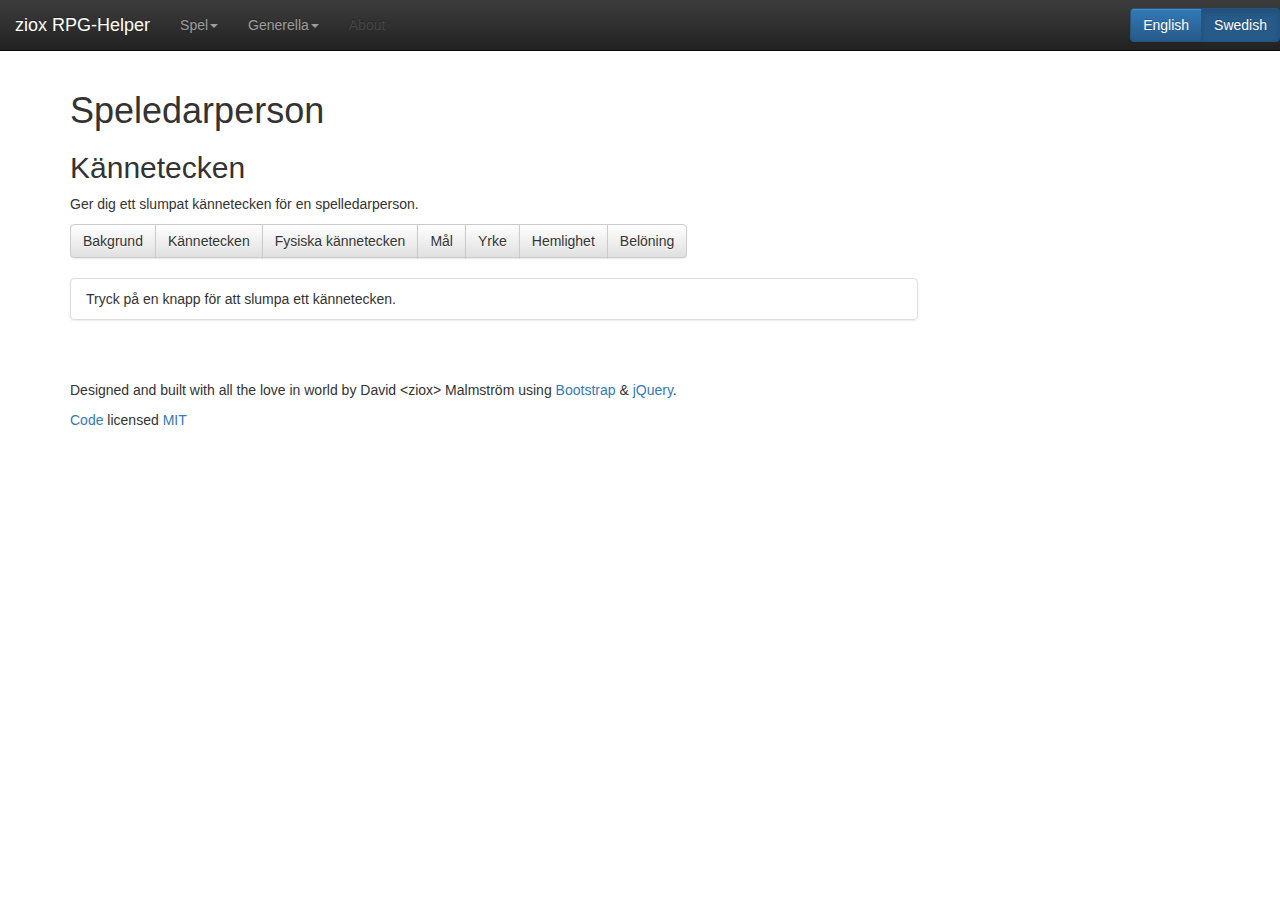
<file: general/npc/index.html>
<!doctype html>
<!--[if lt IE 7]>
<html class="no-js lt-ie9 lt-ie8 lt-ie7" lang=""> <![endif]-->
<!--[if IE 7]>
<html class="no-js lt-ie9 lt-ie8" lang=""> <![endif]-->
<!--[if IE 8]>
<html class="no-js lt-ie9" lang=""> <![endif]-->
<!--[if gt IE 8]><!-->
<html class="no-js" lang="">
<!--<![endif]-->

<head>
    <meta charset="utf-8">
    <meta http-equiv="X-UA-Compatible" content="IE=edge,chrome=1">
    <title>ziox RPG-Helper</title>
    <meta name="description" content="">
    <meta name="viewport" content="width=device-width, initial-scale=1">

    <link rel="stylesheet" href="http://davidsyntex.github.io/WebTrudvangSL/css/bootstrap.min.css">
    <style>
        body {
            /*padding-top: 50px;*/
            padding-bottom: 20px;
        }
    </style>
    <link rel="stylesheet" href="http://davidsyntex.github.io/WebTrudvangSL/css/bootstrap-theme.min.css">
    <link rel="stylesheet" href="http://davidsyntex.github.io/WebTrudvangSL/css/main.css">

    <script src="http://davidsyntex.github.io/WebTrudvangSL/js/vendor/modernizr-2.8.3-respond-1.4.2.min.js"></script>
</head>

<body>
<!--[if lt IE 8]>
<p class="browserupgrade">You are using an <strong>outdated</strong> browser. Please <a href="http://browsehappy.com/">upgrade
    your browser</a> to improve your experience.</p>
<![endif]-->
<nav id="navbar" class="navbar navbar-inverse navbar-static-top" role="navigation"></nav>
<div id="site">
    <div class="container">
        <!-- Example row of columns -->
        <div class="row">
            <div class="col-md-9" role="main">
                <h1>Speledarperson</h1>

                <div class="ziox-section"><h2 id="npcHeading">Kännetecken</h2>

                    <p id="traitNpcDescription">Ger dig ett slumpat kännetecken för en spelledarperson.</p>

                    <div id="traitNpc" class="btn-group" role="group" aria-label="...">
                        <button id="background" type="button" class="btn btn-default">Bakgrund</button>
                        <button id="mental" type="button" class="btn btn-default">Kännetecken</button>
                        <button id="physical" type="button" class="btn btn-default">Fysiska kännetecken</button>
                        <button id="goal" type="button" class="btn btn-default">Mål</button>
                        <button id="profession" type="button" class="btn btn-default">Yrke</button>
                        <button id="secret" type="button" class="btn btn-default">Hemlighet</button>
                        <button id="award" type="button" class="btn btn-default">Belöning</button>
                    </div>
                    <div id="traitNpcResults"></div>
                </div>

            </div>
            <!--<div class="col-md-3" role="complementary">
                <nav class="col-xs-3 bs-docs-sidebar">
                    <ul id="sidebar" class="nav nav-stacked fixed">
                        <li>
                            <a href="#navbar">Topp</a>
                        </li>
                        <li>
                            <a href="#npcHeading">Karaktärsnamn</a>
                        </li>
                        <li>
                            <a href="#thingsHeading">Byar, Värdshus & Växter</a>
                        </li>
                        <li>
                            <a href="#kroppspoangHeading">Kroppspoäng</a>
                        </li>
                        <li>
                            <a href="#fardigheterHeading">Färdigheter</a>
                        </li>
                    </ul>
                </nav>
            </div>-->
        </div>
    </div>
</div>
<footer id="siteFooter" class="bs-docs-footer" role="contentinfo"></footer>
<!-- /container-->
<script src="//ajax.googleapis.com/ajax/libs/jquery/1.11.2/jquery.min.js"></script>
<script>
    window.jQuery || document.write('<script src="http://davidsyntex.github.io/WebTrudvangSL/js/vendor/jquery-1.11.2.min.js"><\/script>')
</script>

<script src="http://davidsyntex.github.io/WebTrudvangSL/js/vendor/bootstrap.min.js"></script>
<script src="http://davidsyntex.github.io/WebTrudvangSL/js/npc.js"></script>
<script src="http://davidsyntex.github.io/WebTrudvangSL/js/language.js"></script>

<!--<script>
	(function (i, s, o, g, r, a, m)
	{
		i['GoogleAnalyticsObject'] = r;
		i[r] = i[r] || function ()
				{
					(i[r].q = i[r].q || []).push(arguments)
				}, i[r].l = 1 * new Date();
		a = s.createElement(o),
				m = s.getElementsByTagName(o)[0];
		a.async = 1;
		a.src = g;
		m.parentNode.insertBefore(a, m)
	})(window, document, 'script', '//www.google-analytics.com/analytics.js', 'ga');

	ga('create', 'UA-74320262-1', 'auto');
	ga('send', 'pageview');

</script>-->
</body>

</html>
</file>
<file: css/main.css>
/* ==========================================================================
   Author's custom styles
   ========================================================================== */
.capitalize {
    text-transform: capitalize;
}

.ziox-section {
    margin-bottom: 60px;
}

/* sidebar */
.bs-docs-sidebar {
    padding-left: 20px;
    margin-top: 20px;
    margin-bottom: 20px;
}

/* all links */
.bs-docs-sidebar .nav > li > a {
    color: #999;
    border-left: 2px solid transparent;
    padding: 4px 20px;
    font-size: 13px;
    font-weight: 400;
}

.fixed {
    position: fixed;
}

/* nested links */
.bs-docs-sidebar .nav .nav > li > a {
    padding-top: 1px;
    padding-bottom: 1px;
    padding-left: 30px;
    font-size: 12px;
}

/* active & hover links */
.bs-docs-sidebar .nav > .active > a,
.bs-docs-sidebar .nav > li > a:hover,
.bs-docs-sidebar .nav > li > a:focus {
    color: #563d7c;
    text-decoration: none;
    background-color: transparent;
    border-left-color: #563d7c;
}

/* all active links */
.bs-docs-sidebar .nav > .active > a,
.bs-docs-sidebar .nav > .active:hover > a,
.bs-docs-sidebar .nav > .active:focus > a {
    font-weight: 700;
}

/* nested active links */
.bs-docs-sidebar .nav .nav > .active > a,
.bs-docs-sidebar .nav .nav > .active:hover > a,
.bs-docs-sidebar .nav .nav > .active:focus > a {
    font-weight: 500;
}

/* hide inactive nested list */
.bs-docs-sidebar .nav ul.nav {
    display: none;
}

/* show active nested list */
.bs-docs-sidebar .nav > .active > ul.nav {
    display: block;
}
</file>
